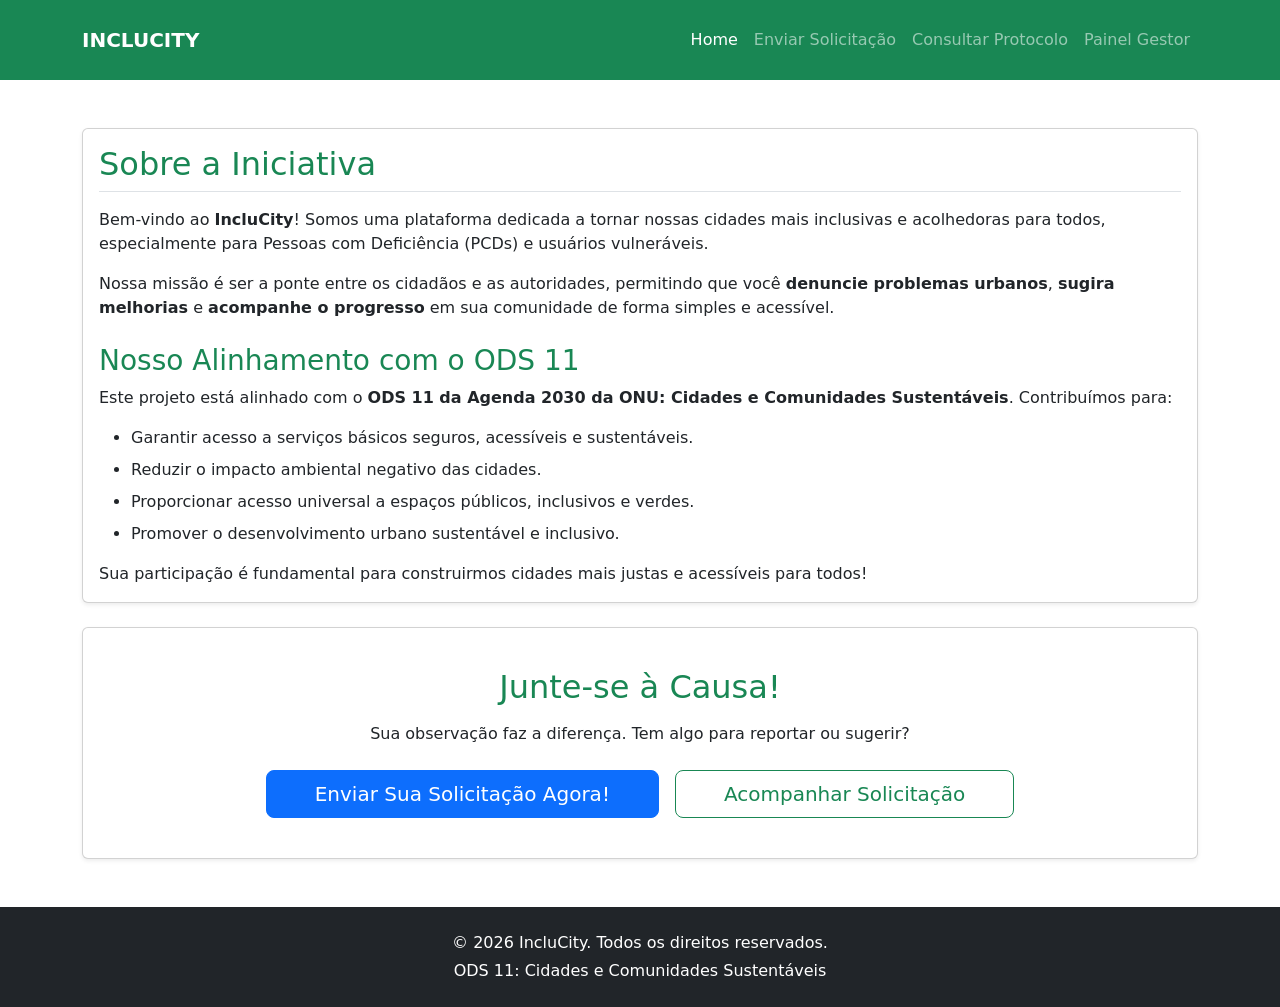
<file: inclucity-springboot/target/classes/templates/index.html>
<!DOCTYPE html>
<html lang="pt-BR" xmlns:th="http://www.thymeleaf.org">
<head>
    <meta charset="UTF-8">
    <meta name="viewport" content="width=device-width, initial-scale=1.0">
    <title>Home | INCLUCITY 🤝</title>
    <link href="https://cdn.jsdelivr.net/npm/bootstrap@5.3.3/dist/css/bootstrap.min.css" rel="stylesheet">
    <link rel="stylesheet" th:href="@{/css/style.css}">
</head>
<body>
    <nav class="navbar navbar-expand-lg navbar-dark bg-success" style="min-height: 5rem;">
        <div class="container">
            <a class="navbar-brand d-flex align-items-center fw-bold" th:href="@{/}">INCLUCITY</a>
            <button class="navbar-toggler" type="button" data-bs-toggle="collapse" data-bs-target="#navbarNav">
                <span class="navbar-toggler-icon"></span>
            </button>
            <div class="collapse navbar-collapse" id="navbarNav">
                <ul class="navbar-nav ms-auto">
                    <li class="nav-item"><a class="nav-link active" th:href="@{/}">Home</a></li>
                    <li class="nav-item"><a class="nav-link" th:href="@{/solicitacoes/nova}">Enviar Solicitação</a></li>
                    <li class="nav-item"><a class="nav-link" th:href="@{/solicitacoes/consultar}">Consultar Protocolo</a></li>
                    <li class="nav-item"><a class="nav-link" th:href="@{/solicitacoes/painel}">Painel Gestor</a></li>
                </ul>
            </div>
        </div>
    </nav>

    <main class="container my-5">
        <section class="card shadow-sm mb-4">
            <div class="card-body">
                <h2 class="card-title text-success mb-3 pb-2 border-bottom">Sobre a Iniciativa</h2>
                <p class="card-text">Bem-vindo ao <strong>IncluCity</strong>! Somos uma plataforma dedicada a tornar nossas cidades mais inclusivas e acolhedoras para todos, especialmente para Pessoas com Deficiência (PCDs) e usuários vulneráveis.</p>
                <p class="card-text">Nossa missão é ser a ponte entre os cidadãos e as autoridades, permitindo que você <strong>denuncie problemas urbanos</strong>, <strong>sugira melhorias</strong> e <strong>acompanhe o progresso</strong> em sua comunidade de forma simples e acessível.</p>

                <h3 class="mt-4 text-success">Nosso Alinhamento com o ODS 11</h3>
                <p class="card-text">Este projeto está alinhado com o <strong>ODS 11 da Agenda 2030 da ONU: Cidades e Comunidades Sustentáveis</strong>. Contribuímos para:</p>
                <ul>
                    <li class="mb-2">Garantir acesso a serviços básicos seguros, acessíveis e sustentáveis.</li>
                    <li class="mb-2">Reduzir o impacto ambiental negativo das cidades.</li>
                    <li class="mb-2">Proporcionar acesso universal a espaços públicos, inclusivos e verdes.</li>
                    <li class="mb-2">Promover o desenvolvimento urbano sustentável e inclusivo.</li>
                </ul>
                <p class="card-text">Sua participação é fundamental para construirmos cidades mais justas e acessíveis para todos!</p>
            </div>
        </section>

        <section class="card shadow-sm mb-4 text-center p-4">
            <div class="card-body">
                <h2 class="card-title text-success mb-3">Junte-se à Causa!</h2>
                <p class="card-text mb-4 text-large">Sua observação faz a diferença. Tem algo para reportar ou sugerir?</p>
                <div class="d-grid gap-3 d-sm-flex justify-content-sm-center">
                    <a th:href="@{/solicitacoes/nova}" class="btn btn-primary btn-lg px-5">Enviar Sua Solicitação Agora!</a>
                    <a th:href="@{/solicitacoes/consultar}" class="btn btn-outline-success btn-lg px-5">Acompanhar Solicitação</a>
                </div>
            </div>
        </section>
    </main>

    <footer class="bg-dark text-white text-center py-4">
        <div class="container">
            <p class="mb-1">&copy; 2026 IncluCity. Todos os direitos reservados.</p>
            <p class="mb-0">ODS 11: Cidades e Comunidades Sustentáveis</p>
        </div>
    </footer>

    <script src="https://cdn.jsdelivr.net/npm/bootstrap@5.3.3/dist/js/bootstrap.bundle.min.js"></script>
</body>
</html>
</file>
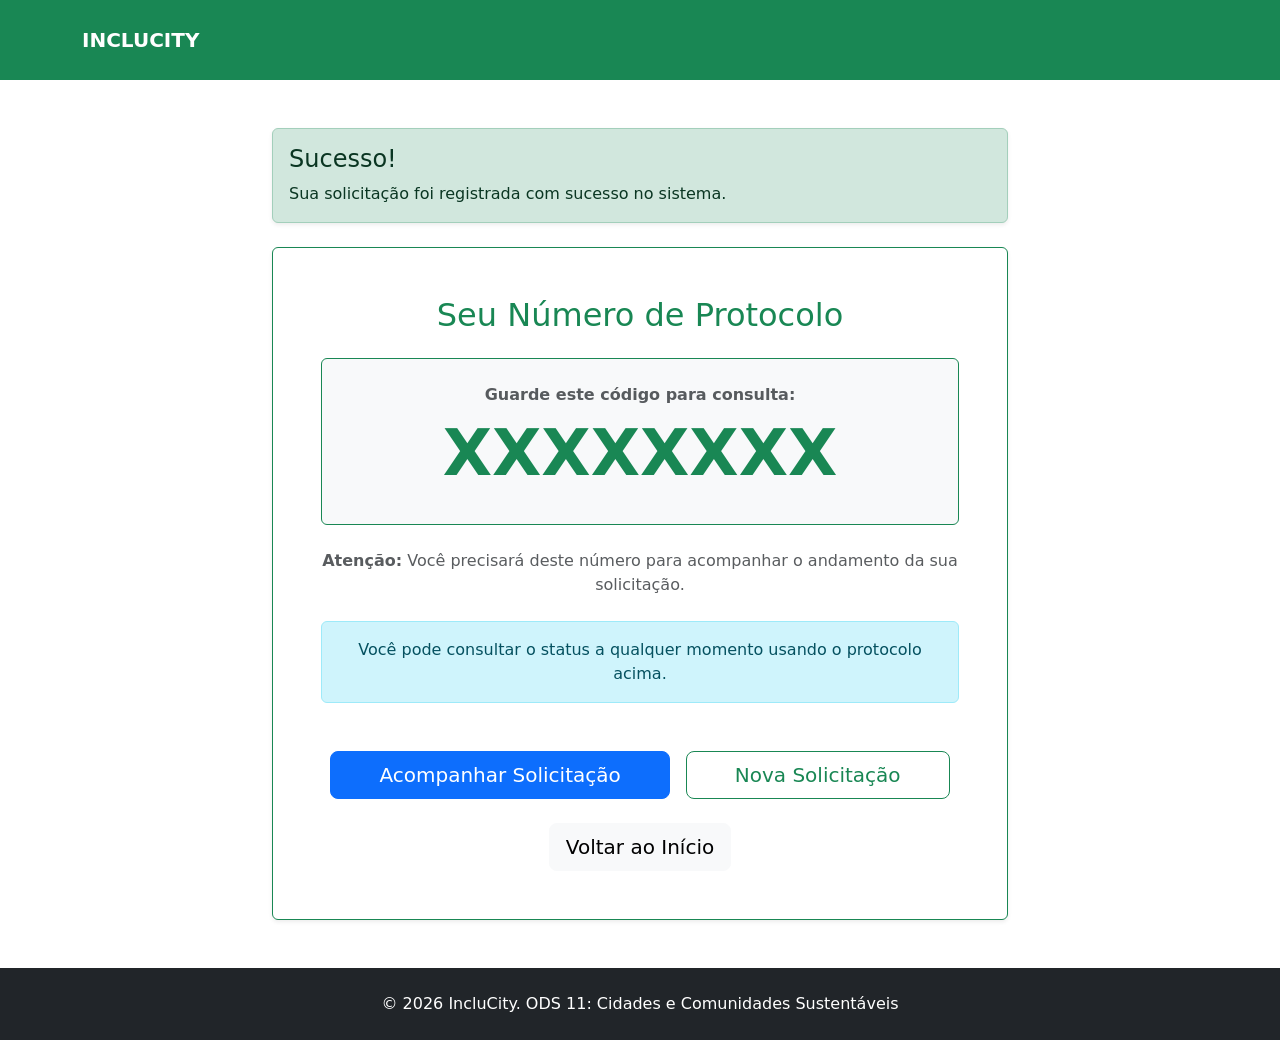
<file: inclucity-springboot/target/classes/templates/confirmacao-solicitacao.html>
<!DOCTYPE html>
<html lang="pt-BR" xmlns:th="http://www.thymeleaf.org">
<head>
    <meta charset="UTF-8">
    <meta name="viewport" content="width=device-width, initial-scale=1.0">
    <title>Sucesso! | INCLUCITY 🤝</title>
    <link href="https://cdn.jsdelivr.net/npm/bootstrap@5.3.3/dist/css/bootstrap.min.css" rel="stylesheet">
    <link rel="stylesheet" th:href="@{/css/style.css}">
</head>
<body>
    <nav class="navbar navbar-expand-lg navbar-dark bg-success" style="min-height: 5rem;">
        <div class="container">
            <a class="navbar-brand fw-bold" th:href="@{/}">INCLUCITY</a>
        </div>
    </nav>

    <main class="container mt-5">
        <div class="row">
            <div class="col-md-8 mx-auto">
                <div class="alert alert-success shadow-sm mb-4" role="alert">
                    <h4 class="alert-heading">Sucesso!</h4>
                    <p class="mb-0">Sua solicitação foi registrada com sucesso no sistema.</p>
                </div>

                <div class="card shadow-sm border-success mb-5">
                    <div class="card-body text-center p-5">
                        <h2 class="card-title text-success mb-4">Seu Número de Protocolo</h2>
                        <div class="bg-light p-4 rounded mb-4 border border-success">
                            <p class="text-muted mb-2 fw-bold">Guarde este código para consulta:</p>
                            <h1 class="text-success display-3 fw-bold text-break" th:text="${protocolo}">XXXXXXXX</h1>
                        </div>
                        <p class="text-muted mb-4">
                            <strong>Atenção:</strong> Você precisará deste número para acompanhar o andamento da sua solicitação.
                        </p>
                        <div class="alert alert-info" role="alert">
                            <p class="mb-0">Você pode consultar o status a qualquer momento usando o protocolo acima.</p>
                        </div>
                        <div class="d-grid gap-3 d-sm-flex justify-content-sm-center mt-5">
                            <a th:href="@{/solicitacoes/consultar}" class="btn btn-primary btn-lg px-5">Acompanhar Solicitação</a>
                            <a th:href="@{/solicitacoes/nova}" class="btn btn-outline-success btn-lg px-5">Nova Solicitação</a>
                        </div>
                        <div class="text-center mt-4">
                            <a th:href="@{/}" class="btn btn-light btn-lg">Voltar ao Início</a>
                        </div>
                    </div>
                </div>
            </div>
        </div>
    </main>

    <footer class="bg-dark text-white text-center py-4">
        <div class="container">
            <p class="mb-0">&copy; 2026 IncluCity. ODS 11: Cidades e Comunidades Sustentáveis</p>
        </div>
    </footer>
    <script src="https://cdn.jsdelivr.net/npm/bootstrap@5.3.3/dist/js/bootstrap.bundle.min.js"></script>
</body>
</html>
</file>
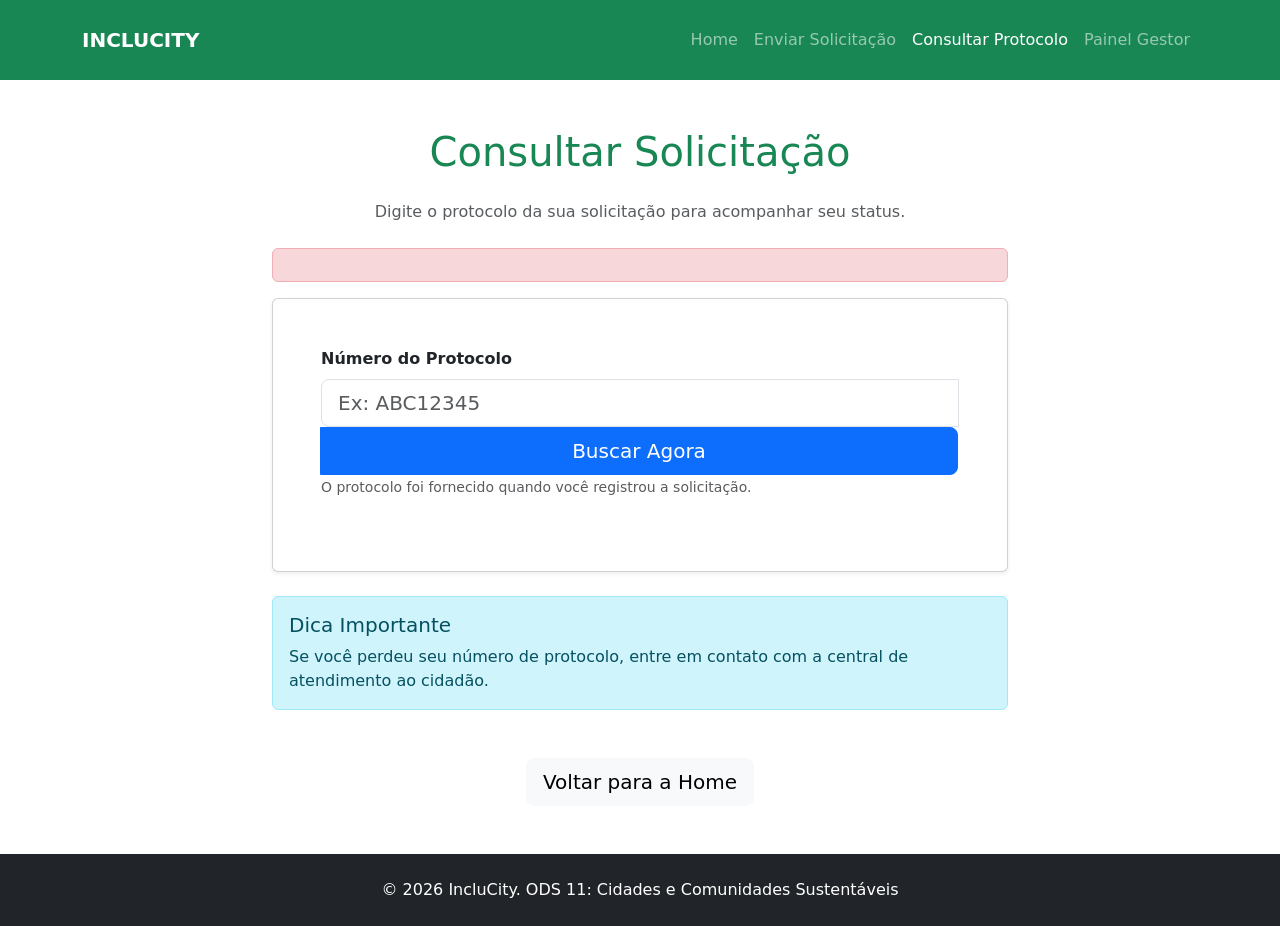
<file: inclucity-springboot/target/classes/templates/consultar-solicitacao.html>
<!DOCTYPE html>
<html lang="pt-BR" xmlns:th="http://www.thymeleaf.org">
<head>
    <meta charset="UTF-8">
    <meta name="viewport" content="width=device-width, initial-scale=1.0">
    <title>Consultar Protocolo | INCLUCITY 🤝</title>
    <link href="https://cdn.jsdelivr.net/npm/bootstrap@5.3.3/dist/css/bootstrap.min.css" rel="stylesheet">
    <link rel="stylesheet" th:href="@{/css/style.css}">
</head>
<body>
    <nav class="navbar navbar-expand-lg navbar-dark bg-success" style="min-height: 5rem;">
        <div class="container">
            <a class="navbar-brand fw-bold" th:href="@{/}">INCLUCITY</a>
            <button class="navbar-toggler" type="button" data-bs-toggle="collapse" data-bs-target="#navbarNav">
                <span class="navbar-toggler-icon"></span>
            </button>
            <div class="collapse navbar-collapse" id="navbarNav">
                <ul class="navbar-nav ms-auto">
                    <li class="nav-item"><a class="nav-link" th:href="@{/}">Home</a></li>
                    <li class="nav-item"><a class="nav-link" th:href="@{/solicitacoes/nova}">Enviar Solicitação</a></li>
                    <li class="nav-item"><a class="nav-link active" th:href="@{/solicitacoes/consultar}">Consultar Protocolo</a></li>
                    <li class="nav-item"><a class="nav-link" th:href="@{/solicitacoes/painel}">Painel Gestor</a></li>
                </ul>
            </div>
        </div>
    </nav>

    <main class="container mt-5">
        <div class="row">
            <div class="col-md-8 mx-auto">
                <h1 class="mb-4 text-success text-center">Consultar Solicitação</h1>
                <p class="text-muted mb-4 text-center">Digite o protocolo da sua solicitação para acompanhar seu status.</p>

                <!-- Mensagem de erro -->
                <div class="alert alert-danger" role="alert" th:if="${erro}" th:text="${erro}"></div>

                <form th:action="@{/solicitacoes/consultar}" method="post" class="card p-5 shadow-sm mb-4">
                    <div class="mb-4">
                        <label for="protocolo" class="form-label fw-bold">Número do Protocolo</label>
                        <div class="input-group input-group-lg flex-column flex-sm-row">
                            <input type="text" class="form-control w-100 w-sm-auto mb-2 mb-sm-0" id="protocolo" name="protocolo"
                                   placeholder="Ex: ABC12345" required>
                            <button class="btn btn-primary px-4 w-100 w-sm-auto" type="submit">Buscar Agora</button>
                        </div>
                        <small class="form-text text-muted">O protocolo foi fornecido quando você registrou a solicitação.</small>
                    </div>
                </form>

                <div class="alert alert-info" role="alert">
                    <h5 class="alert-heading">Dica Importante</h5>
                    <p class="mb-0">Se você perdeu seu número de protocolo, entre em contato com a central de atendimento ao cidadão.</p>
                </div>

                <div class="text-center mt-5 mb-5">
                    <a th:href="@{/}" class="btn btn-light btn-lg">Voltar para a Home</a>
                </div>
            </div>
        </div>
    </main>

    <footer class="bg-dark text-white text-center py-4">
        <div class="container">
            <p class="mb-0">&copy; 2026 IncluCity. ODS 11: Cidades e Comunidades Sustentáveis</p>
        </div>
    </footer>
    <script src="https://cdn.jsdelivr.net/npm/bootstrap@5.3.3/dist/js/bootstrap.bundle.min.js"></script>
</body>
</html>
</file>
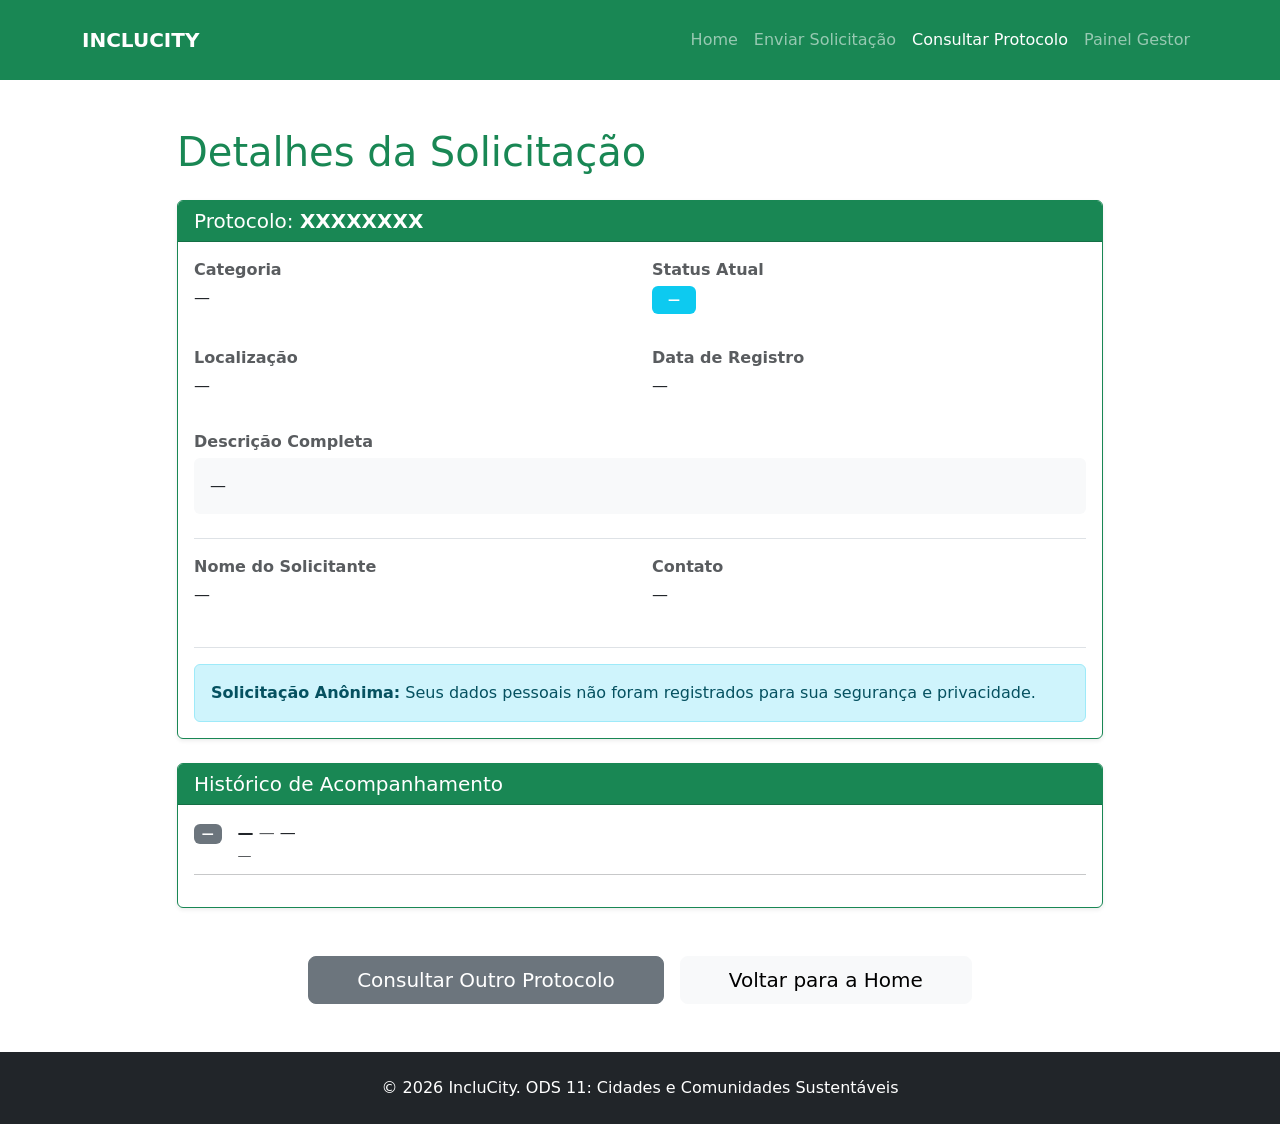
<file: inclucity-springboot/target/classes/templates/detalhes-solicitacao.html>
<!DOCTYPE html>
<html lang="pt-BR" xmlns:th="http://www.thymeleaf.org">
<head>
    <meta charset="UTF-8">
    <meta name="viewport" content="width=device-width, initial-scale=1.0">
    <title>Detalhes da Solicitação | INCLUCITY 🤝</title>
    <link href="https://cdn.jsdelivr.net/npm/bootstrap@5.3.3/dist/css/bootstrap.min.css" rel="stylesheet">
    <link rel="stylesheet" th:href="@{/css/style.css}">
</head>
<body>
    <nav class="navbar navbar-expand-lg navbar-dark bg-success" style="min-height: 5rem;">
        <div class="container">
            <a class="navbar-brand fw-bold" th:href="@{/}">INCLUCITY</a>
            <button class="navbar-toggler" type="button" data-bs-toggle="collapse" data-bs-target="#navbarNav">
                <span class="navbar-toggler-icon"></span>
            </button>
            <div class="collapse navbar-collapse" id="navbarNav">
                <ul class="navbar-nav ms-auto">
                    <li class="nav-item"><a class="nav-link" th:href="@{/}">Home</a></li>
                    <li class="nav-item"><a class="nav-link" th:href="@{/solicitacoes/nova}">Enviar Solicitação</a></li>
                    <li class="nav-item"><a class="nav-link active" th:href="@{/solicitacoes/consultar}">Consultar Protocolo</a></li>
                    <li class="nav-item"><a class="nav-link" th:href="@{/solicitacoes/painel}">Painel Gestor</a></li>
                </ul>
            </div>
        </div>
    </nav>

    <main class="container mt-5">
        <div class="row">
            <div class="col-md-10 mx-auto">
                <h1 class="mb-4 text-success">Detalhes da Solicitação</h1>

                <!-- Card principal da solicitação -->
                <div class="card shadow-sm mb-4 border-success">
                    <div class="card-header bg-success text-white">
                        <h5 class="mb-0">Protocolo: <strong th:text="${solicitacao.protocolo}">XXXXXXXX</strong></h5>
                    </div>
                    <div class="card-body">
                        <div class="row mb-3">
                            <div class="col-md-6">
                                <p class="text-muted mb-1 fw-bold">Categoria</p>
                                <p class="text-large" th:text="${solicitacao.categoria}">—</p>
                            </div>
                            <div class="col-md-6">
                                <p class="text-muted mb-1 fw-bold">Status Atual</p>
                                <p><span class="badge bg-info p-2 px-3" th:text="${solicitacao.statusAtual.descricao}">—</span></p>
                            </div>
                        </div>
                        <div class="row mb-3">
                            <div class="col-md-6">
                                <p class="text-muted mb-1 fw-bold">Localização</p>
                                <p class="text-large" th:text="${solicitacao.localizacao}">—</p>
                            </div>
                            <div class="col-md-6">
                                <p class="text-muted mb-1 fw-bold">Data de Registro</p>
                                <p class="text-large" th:text="${solicitacao.formattedDataCriacao}">—</p>
                            </div>
                        </div>
                        <div class="mb-3">
                            <p class="text-muted mb-1 fw-bold">Descrição Completa</p>
                            <div class="bg-light p-3 rounded">
                                <p class="mb-0" th:text="${solicitacao.descricao}">—</p>
                            </div>
                        </div>

                        <!-- Dados do solicitante (apenas se não anônimo) -->
                        <div class="mt-4 pt-3 border-top" th:if="${!solicitacao.ehAnonima}">
                            <div class="row mb-3">
                                <div class="col-md-6">
                                    <p class="text-muted mb-1 fw-bold">Nome do Solicitante</p>
                                    <p class="text-large" th:text="${solicitacao.nomeCidadao}">—</p>
                                </div>
                                <div class="col-md-6">
                                    <p class="text-muted mb-1 fw-bold">Contato</p>
                                    <p class="text-large" th:text="${solicitacao.contatoCidadao}">—</p>
                                </div>
                            </div>
                        </div>

                        <!-- Aviso de anonimato -->
                        <div class="mt-4 pt-3 border-top" th:if="${solicitacao.ehAnonima}">
                            <div class="alert alert-info mb-0" role="alert">
                                <strong>Solicitação Anônima:</strong> Seus dados pessoais não foram registrados para sua segurança e privacidade.
                            </div>
                        </div>
                    </div>
                </div>

                <!-- Histórico de movimentações -->
                <div class="card shadow-sm border-success">
                    <div class="card-header bg-success text-white">
                        <h5 class="mb-0">Histórico de Acompanhamento</h5>
                    </div>
                    <div class="card-body">
                        <div class="mb-3" th:each="h : ${solicitacao.historicoMovimentacoes}">
                            <div class="d-flex align-items-start flex-column flex-sm-row">
                                <div class="me-3 mb-2 mb-sm-0">
                                    <span class="badge bg-secondary" th:text="${h.formattedDataHora}">—</span>
                                </div>
                                <div>
                                    <strong th:text="${h.statusAtual.descricao}">—</strong>
                                    <span class="text-muted"> — </span>
                                    <span th:text="${h.comentario}">—</span>
                                    <small class="text-muted d-block" th:text="'Por: ' + ${h.responsavel}">—</small>
                                </div>
                            </div>
                            <hr class="my-2">
                        </div>
                    </div>
                </div>

                <div class="d-grid gap-3 d-sm-flex justify-content-sm-center mt-5 mb-5">
                    <a th:href="@{/solicitacoes/consultar}" class="btn btn-secondary btn-lg px-5">Consultar Outro Protocolo</a>
                    <a th:href="@{/}" class="btn btn-light btn-lg px-5">Voltar para a Home</a>
                </div>
            </div>
        </div>
    </main>

    <footer class="bg-dark text-white text-center py-4">
        <div class="container">
            <p class="mb-0">&copy; 2026 IncluCity. ODS 11: Cidades e Comunidades Sustentáveis</p>
        </div>
    </footer>
    <script src="https://cdn.jsdelivr.net/npm/bootstrap@5.3.3/dist/js/bootstrap.bundle.min.js"></script>
</body>
</html>
</file>
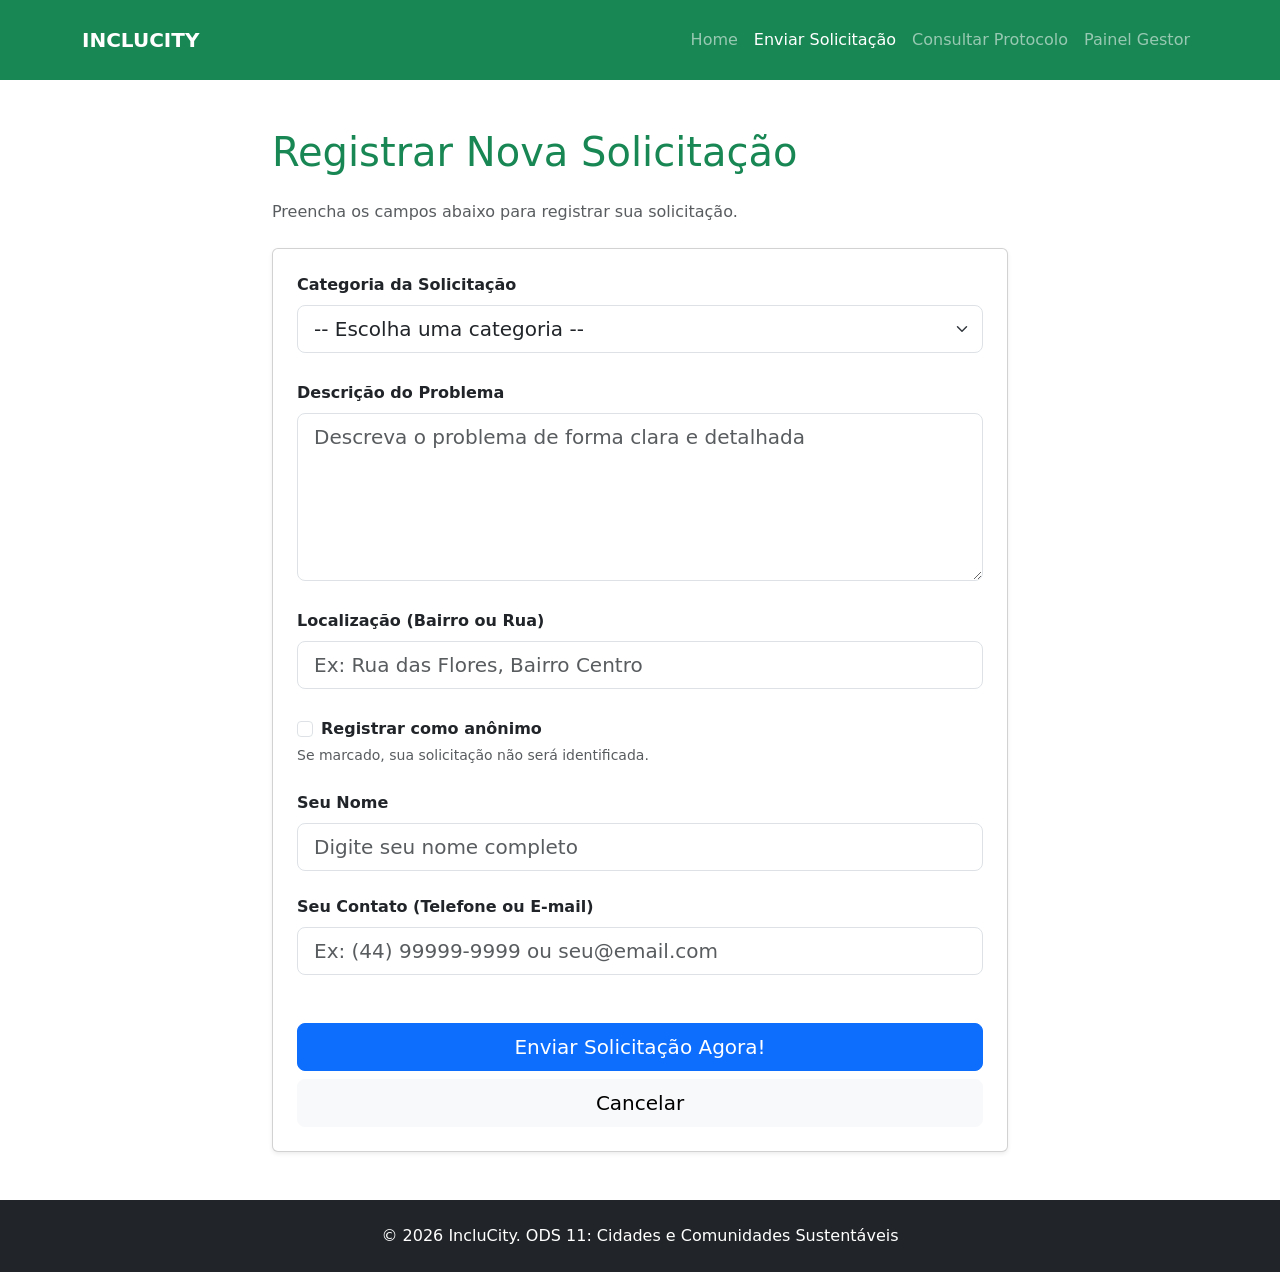
<file: inclucity-springboot/target/classes/templates/nova-solicitacao.html>
<!DOCTYPE html>
<html lang="pt-BR" xmlns:th="http://www.thymeleaf.org">
<head>
    <meta charset="UTF-8">
    <meta name="viewport" content="width=device-width, initial-scale=1.0">
    <title>Nova Solicitação | INCLUCITY 🤝</title>
    <link href="https://cdn.jsdelivr.net/npm/bootstrap@5.3.3/dist/css/bootstrap.min.css" rel="stylesheet">
    <link rel="stylesheet" th:href="@{/css/style.css}">
</head>
<body>
    <nav class="navbar navbar-expand-lg navbar-dark bg-success" style="min-height: 5rem;">
        <div class="container">
            <a class="navbar-brand fw-bold" th:href="@{/}">INCLUCITY</a>
            <button class="navbar-toggler" type="button" data-bs-toggle="collapse" data-bs-target="#navbarNav">
                <span class="navbar-toggler-icon"></span>
            </button>
            <div class="collapse navbar-collapse" id="navbarNav">
                <ul class="navbar-nav ms-auto">
                    <li class="nav-item"><a class="nav-link" th:href="@{/}">Home</a></li>
                    <li class="nav-item"><a class="nav-link active" th:href="@{/solicitacoes/nova}">Enviar Solicitação</a></li>
                    <li class="nav-item"><a class="nav-link" th:href="@{/solicitacoes/consultar}">Consultar Protocolo</a></li>
                    <li class="nav-item"><a class="nav-link" th:href="@{/solicitacoes/painel}">Painel Gestor</a></li>
                </ul>
            </div>
        </div>
    </nav>

    <main class="container mt-5">
        <div class="row">
            <div class="col-md-8 mx-auto">
                <h1 class="mb-4 text-success">Registrar Nova Solicitação</h1>
                <p class="text-muted mb-4">Preencha os campos abaixo para registrar sua solicitação.</p>

                <form th:action="@{/solicitacoes/nova}" th:object="${solicitacaoForm}" method="post" class="card p-4 shadow-sm mb-5">

                    <!-- Categoria -->
                    <div class="mb-4">
                        <label for="categoria" class="form-label fw-bold">Categoria da Solicitação</label>
                        <select class="form-select form-select-lg" id="categoria" th:field="*{categoria}" required>
                            <option value="">-- Escolha uma categoria --</option>
                            <option th:each="cat : ${categorias}" th:value="${cat}" th:text="${cat}"></option>
                        </select>
                        <div class="text-danger small mt-1" th:if="${#fields.hasErrors('categoria')}" th:errors="*{categoria}"></div>
                    </div>

                    <!-- Descrição -->
                    <div class="mb-4">
                        <label for="descricao" class="form-label fw-bold">Descrição do Problema</label>
                        <textarea class="form-control form-control-lg" id="descricao" th:field="*{descricao}"
                                  rows="5" placeholder="Descreva o problema de forma clara e detalhada" required></textarea>
                        <div class="text-danger small mt-1" th:if="${#fields.hasErrors('descricao')}" th:errors="*{descricao}"></div>
                    </div>

                    <!-- Localização -->
                    <div class="mb-4">
                        <label for="localizacao" class="form-label fw-bold">Localização (Bairro ou Rua)</label>
                        <input type="text" class="form-control form-control-lg" id="localizacao"
                               th:field="*{localizacao}" placeholder="Ex: Rua das Flores, Bairro Centro" required>
                        <div class="text-danger small mt-1" th:if="${#fields.hasErrors('localizacao')}" th:errors="*{localizacao}"></div>
                    </div>

                    <!-- Anônimo -->
                    <div class="mb-4">
                        <div class="form-check">
                            <input class="form-check-input" type="checkbox" id="anonima" th:field="*{anonima}">
                            <label class="form-check-label" for="anonima">
                                <strong>Registrar como anônimo</strong>
                            </label>
                        </div>
                        <small class="form-text text-muted">Se marcado, sua solicitação não será identificada.</small>
                    </div>

                    <!-- Dados pessoais (ocultados se anônimo) -->
                    <div id="dadosPessoais">
                        <div class="mb-4">
                            <label for="nomeCidadao" class="form-label fw-bold">Seu Nome</label>
                            <input type="text" class="form-control form-control-lg" id="nomeCidadao"
                                   th:field="*{nomeCidadao}" placeholder="Digite seu nome completo">
                        </div>
                        <div class="mb-4">
                            <label for="contatoCidadao" class="form-label fw-bold">Seu Contato (Telefone ou E-mail)</label>
                            <input type="text" class="form-control form-control-lg" id="contatoCidadao"
                                   th:field="*{contatoCidadao}" placeholder="Ex: (44) 99999-9999 ou seu@email.com">
                        </div>
                    </div>

                    <div class="d-grid gap-2 mt-4">
                        <button type="submit" class="btn btn-primary btn-lg">Enviar Solicitação Agora!</button>
                        <a th:href="@{/}" class="btn btn-light btn-lg">Cancelar</a>
                    </div>
                </form>
            </div>
        </div>
    </main>

    <footer class="bg-dark text-white text-center py-4">
        <div class="container">
            <p class="mb-0">&copy; 2026 IncluCity. ODS 11: Cidades e Comunidades Sustentáveis</p>
        </div>
    </footer>

    <script src="https://cdn.jsdelivr.net/npm/bootstrap@5.3.3/dist/js/bootstrap.bundle.min.js"></script>
    <script>
        document.getElementById("anonima").addEventListener("change", function () {
            document.getElementById("dadosPessoais").style.display = this.checked ? "none" : "block";
        });
    </script>
</body>
</html>
</file>
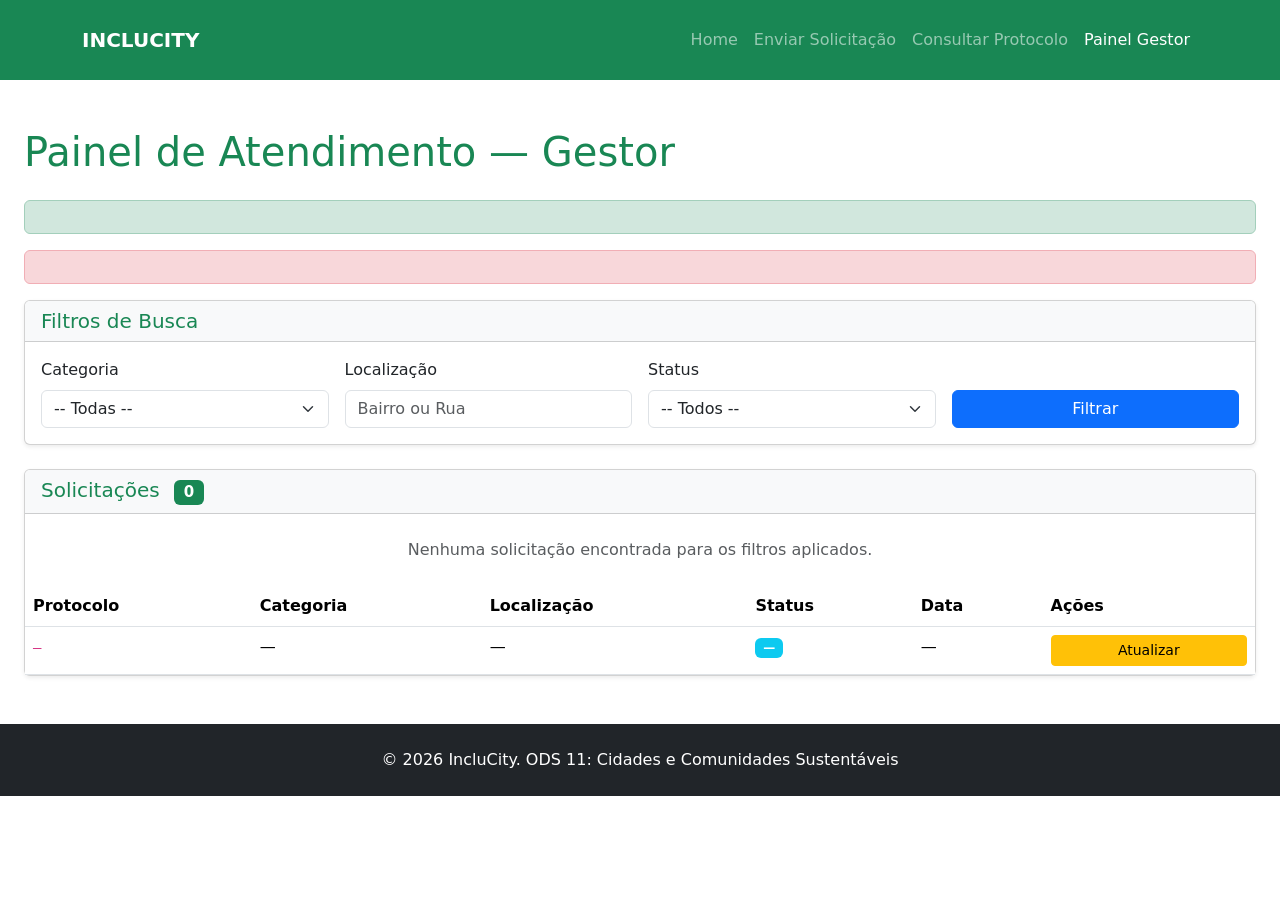
<file: inclucity-springboot/target/classes/templates/painel-gestor.html>
<!DOCTYPE html>
<html lang="pt-BR" xmlns:th="http://www.thymeleaf.org">
<head>
    <meta charset="UTF-8">
    <meta name="viewport" content="width=device-width, initial-scale=1.0">
    <title>Painel Gestor | INCLUCITY 🤝</title>
    <link href="https://cdn.jsdelivr.net/npm/bootstrap@5.3.3/dist/css/bootstrap.min.css" rel="stylesheet">
    <link rel="stylesheet" th:href="@{/css/style.css}">
</head>
<body>
    <nav class="navbar navbar-expand-lg navbar-dark bg-success" style="min-height: 5rem;">
        <div class="container">
            <a class="navbar-brand fw-bold" th:href="@{/}">INCLUCITY</a>
            <button class="navbar-toggler" type="button" data-bs-toggle="collapse" data-bs-target="#navbarNav">
                <span class="navbar-toggler-icon"></span>
            </button>
            <div class="collapse navbar-collapse" id="navbarNav">
                <ul class="navbar-nav ms-auto">
                    <li class="nav-item"><a class="nav-link" th:href="@{/}">Home</a></li>
                    <li class="nav-item"><a class="nav-link" th:href="@{/solicitacoes/nova}">Enviar Solicitação</a></li>
                    <li class="nav-item"><a class="nav-link" th:href="@{/solicitacoes/consultar}">Consultar Protocolo</a></li>
                    <li class="nav-item"><a class="nav-link active" th:href="@{/solicitacoes/painel}">Painel Gestor</a></li>
                </ul>
            </div>
        </div>
    </nav>

    <main class="container-fluid mt-5 px-4">
        <h1 class="mb-4 text-success">Painel de Atendimento — Gestor</h1>

        <!-- Feedback de operações -->
        <div class="alert alert-success" th:if="${sucesso}" th:text="${sucesso}" role="alert"></div>
        <div class="alert alert-danger" th:if="${erroAtualizacao}" th:text="${erroAtualizacao}" role="alert"></div>

        <!-- Filtros -->
        <div class="card shadow-sm mb-4">
            <div class="card-header bg-light">
                <h5 class="mb-0 text-success">Filtros de Busca</h5>
            </div>
            <div class="card-body">
                <form th:action="@{/solicitacoes/painel}" method="get" class="row g-3">
                    <div class="col-md-3">
                        <label for="categoria" class="form-label">Categoria</label>
                        <select class="form-select" id="categoria" name="categoria">
                            <option value="">-- Todas --</option>
                            <option th:each="cat : ${categorias}"
                                    th:value="${cat}" th:text="${cat}"
                                    th:selected="${cat == filtroCategoria}"></option>
                        </select>
                    </div>
                    <div class="col-md-3">
                        <label for="localizacao" class="form-label">Localização</label>
                        <input type="text" class="form-control" id="localizacao" name="localizacao"
                               placeholder="Bairro ou Rua" th:value="${filtroLocalizacao}">
                    </div>
                    <div class="col-md-3">
                        <label for="status" class="form-label">Status</label>
                        <select class="form-select" id="status" name="status">
                            <option value="">-- Todos --</option>
                            <option th:each="s : ${todosStatus}"
                                    th:value="${s}" th:text="${s.descricao}"
                                    th:selected="${s == filtroStatus}"></option>
                        </select>
                    </div>
                    <div class="col-md-3 d-flex align-items-end">
                        <button type="submit" class="btn btn-primary w-100">Filtrar</button>
                    </div>
                </form>
            </div>
        </div>

        <!-- Tabela de solicitações -->
        <div class="card shadow-sm mb-5">
            <div class="card-header bg-light">
                <h5 class="mb-0 text-success">
                    Solicitações
                    <span class="badge bg-success ms-2" th:text="${solicitacoes.size()}">0</span>
                </h5>
            </div>
            <div class="card-body p-0">
                <div th:if="${solicitacoes.isEmpty()}" class="p-4 text-center text-muted">
                    Nenhuma solicitação encontrada para os filtros aplicados.
                </div>
                <table class="table table-hover mb-0 mobile-table-to-cards" th:if="${!solicitacoes.isEmpty()}">
                    <thead>
                        <tr>
                            <th>Protocolo</th>
                            <th>Categoria</th>
                            <th>Localização</th>
                            <th>Status</th>
                            <th>Data</th>
                            <th>Ações</th>
                        </tr>
                    </thead>
                    <tbody>
                        <tr th:each="s : ${solicitacoes}">
                            <td data-label="Protocolo"><code th:text="${s.protocolo}">—</code></td>
                            <td data-label="Categoria" th:text="${s.categoria}">—</td>
                            <td data-label="Localização" th:text="${s.localizacao}">—</td>
                            <td data-label="Status"><span class="badge bg-info" th:text="${s.statusAtual.descricao}">—</span></td>
                            <td data-label="Data" th:text="${s.formattedDataCriacao}">—</td>
                            <td data-label="Ações">
                                <button class="btn btn-sm btn-warning w-100 w-md-auto"
                                        th:onclick="|abrirModal('${s.protocolo}')|">
                                    Atualizar
                                </button>
                            </td>
                        </tr>
                    </tbody>
                </table>
            </div>
        </div>
    </main>

    <!-- Modal de Atualização de Status -->
    <div class="modal fade" id="modalAtualizar" tabindex="-1">
        <div class="modal-dialog">
            <div class="modal-content">
                <div class="modal-header bg-success text-white">
                    <h5 class="modal-title">Atualizar Status da Solicitação</h5>
                    <button type="button" class="btn-close btn-close-white" data-bs-dismiss="modal"></button>
                </div>
                <form th:action="@{/solicitacoes/painel/atualizar}" method="post">
                    <div class="modal-body">
                        <input type="hidden" id="modalProtocolo" name="protocolo">
                        <div class="mb-3">
                            <label for="novoStatus" class="form-label fw-bold">Novo Status</label>
                            <select class="form-select" id="novoStatus" name="novoStatus" required>
                                <option value="">-- Escolha um status --</option>
                                <option th:each="s : ${statusAtualizaveis}"
                                        th:value="${s}" th:text="${s.descricao}"></option>
                            </select>
                        </div>
                        <div class="mb-3">
                            <label for="comentario" class="form-label fw-bold">Comentário (Obrigatório)</label>
                            <textarea class="form-control" id="comentario" name="comentario"
                                      rows="4" placeholder="Descreva o motivo da alteração" required></textarea>
                        </div>
                    </div>
                    <div class="modal-footer">
                        <button type="button" class="btn btn-light" data-bs-dismiss="modal">Cancelar</button>
                        <button type="submit" class="btn btn-primary">Salvar Alterações</button>
                    </div>
                </form>
            </div>
        </div>
    </div>

    <footer class="bg-dark text-white text-center py-4">
        <div class="container">
            <p class="mb-0">&copy; 2026 IncluCity. ODS 11: Cidades e Comunidades Sustentáveis</p>
        </div>
    </footer>

    <script src="https://cdn.jsdelivr.net/npm/bootstrap@5.3.3/dist/js/bootstrap.bundle.min.js"></script>
    <script>
        function abrirModal(protocolo) {
            document.getElementById("modalProtocolo").value = protocolo;
            new bootstrap.Modal(document.getElementById("modalAtualizar")).show();
        }
    </script>
</body>
</html>
</file>
